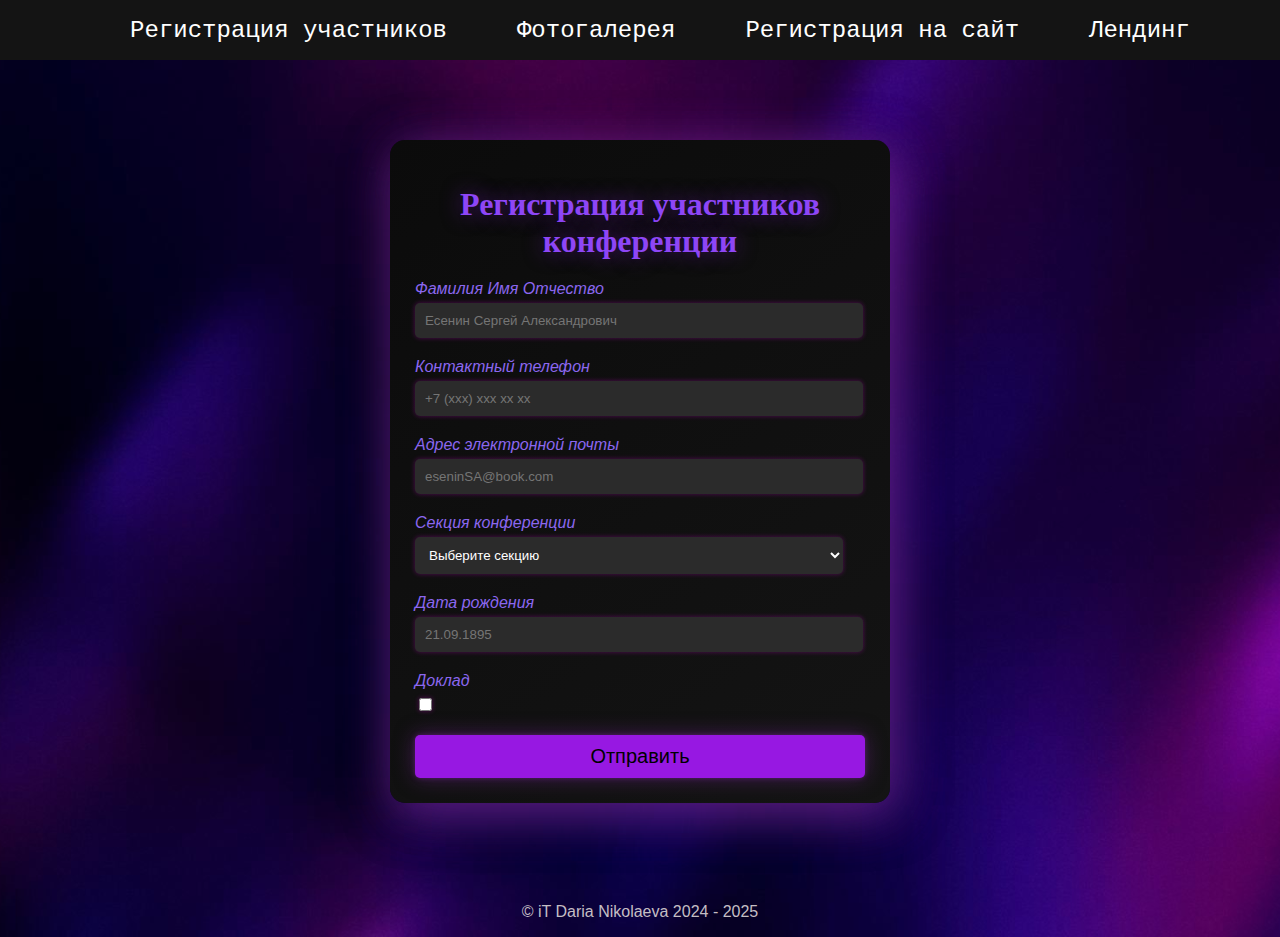
<file: index.html>
<!DOCTYPE html>
<html lang="ru">
<head>
    <meta charset="UTF-8">
    <meta name="viewport" content="width=device-width, initial-scale=1.0">
    <link rel="shortcut icon" href="Ико.png">
    <title>Регистрация участников конференции</title>
    <style>
        body {
            font-family: 'Arial', sans-serif;
            background-color: #1c1c1c;
            color: #ffffff;
            height: 100%;
            display: flex;
            justify-content: center;
            align-items: center;
            flex-direction: column;
            background-image: url(./Фон5.jpg);
            background-size: cover;
            background-position: center;
            margin: 0;
        }

        .nav-bar {
            width: 100%;
            height: 60px;
            background: #141414;
            display: flex;
            justify-content: center;
            align-items: center;
            position: fixed;
            top: 0;
            left: 0;
            z-index: 3;
            font-size: 16px;
        }

        .nav-links-desktop {
            list-style: none;
            display: flex;
            margin: 0;
        }

        .nav-links-desktop a {
            color: #fff;
            text-decoration: none;
            margin: 0 35px;
            font-size: 18pt;
            font-family: 'Courier New', Courier, monospace;
            font-weight: 500;
        }

        .nav-links-desktop a:hover {
            color: #918d8d;
        }

        .form-container {
            background: linear-gradient(145deg, #0b0b0b, #141414);
            border-radius: 15px;
            padding: 25px;
            box-shadow: 5px 10px 50px rgba(119, 38, 153, 0.5), 5px 10px 50px rgba(119, 38, 153, 0.5);
            width: 450px;
            text-align: center;
            margin-top: 140px;
        }

        h1 {
            color: #8e46f6;
            text-shadow: 0 0 20px #491572;
            margin-bottom: 20px;
            font-family: "Edu AU VIC WA NT Hand", cursive;
        }

        .form-group {
            margin-bottom: 20px;
            text-align: left;
        }

        .form-group label {
            display: block;
            margin-bottom: 5px;
            color: #8b67ef;
            font-style: italic;
        }

        .form-group input, .form-group select {
            width: 95%;
            padding: 10px;
            border: none;
            border-radius: 5px;
            background-color: #2b2b2b;
            color: #ffffff;
            transition: 0.3s;
            box-shadow: 0 0 5px rgba(225, 5, 225, 0.321);
        }

        .form-group input:focus, .form-group select:focus {
            outline: none;
            box-shadow: 0 0 8px #ce05dc, 0 0 8px #0e08d2;
        }

        .form-group input[type="checkbox"] {
            width: auto;
        }

        .btn {
            background-color: #9718e2;
            font-size: 15pt;
            font-weight: 500;
            color: #000;
            border: none;
            border-radius: 5px;
            padding: 10px;
            cursor: pointer;
            transition: background-color 0.3s;
            width: 100%;
            box-shadow: 0 0 5px rgba(119, 38, 153, 0.5), 0 0 20px rgba(119, 38, 153, 0.5);
        }

        .btn:hover {
            background-color: #8221d2;
            box-shadow: 0 0 5px rgba(45, 85, 242, 0.321), 0 0 5px rgba(45, 85, 242, 0.321);
        }

        .error {
            color: #ff6666;
            font-size: 0.9em;
            margin-top: 5px;
            margin-bottom: 15px;
        }
        .bottom-text {
        text-align: center;
        color: #c4bec4;
        margin-top: 100px;
        }
    </style>
</head>
<body>
    <div class="nav-bar">
        <ul class="nav-links-desktop">
            <a href="index.html">Регистрация участников</a>
            <a href="2.html">Фотогалерея</a>
            <a href="3.html">Регистрация на сайт</a>
            <a href="indexx.html">Лендинг</a>
        </ul>
    </div>

    <div class="form-container">
        <h1>Регистрация участников конференции</h1>
        <form id="registration-form">
            <div class="form-group">
                <label for="ФИО">Фамилия Имя Отчество</label>
                <input type="text" id="ФИО" name="ФИО" placeholder="Есенин Сергей Александрович" required>
                <div class="error" id="fullNameError"></div>
            </div>
            <div class="form-group">
                <label for="Телефон">Контактный телефон</label>
                <input type="tel" id="Телефон" name="Телефон" placeholder="+7 (xxx) xxx xx xx" required>
                <div class="error" id="phoneError"></div>
            </div>
            <div class="form-group">
                <label for="Email">Адрес электронной почты</label>
                <input type="Email" id="Email" name="Email" placeholder="eseninSA@book.com" required>
                <div class="error" id="emailError"></div>
            </div>
            <div class="form-group">
                <label for="Секция конференции">Секция конференции</label>
                <select id="Секция конференции" name="Секция конференции" required>
                    <option value="">Выберите секцию</option>
                    <option value="Математика">Математика</option>
                    <option value="Физика">Физика</option>
                    <option value="Информатика">Информатика</option>
                </select>
                <div class="error" id="sectionError"></div>
            </div>
            <div class="form-group">
                <label for="Дата рождения">Дата рождения</label>
                <input type="text" id="Дата рождения" name="Дата рождения" placeholder="21.09.1895">
            </div>
            <div class="form-group">
                <label for="Доклад">Доклад</label>
                <input type="checkbox" id="Доклад" name="Доклад">
            </div>
            <div class="form-group" id="topic-container" style="display: none;">
                <label for="Тема доклада">Тема доклада</label>
                <input type="text" id="Тема доклада" name="Тема доклада">
            </div>
            <button type="submit" class="btn">Отправить</button>
        </form>
    </div>

    <script>
        document.getElementById('Доклад').addEventListener('change', function() {
            const topicContainer = document.getElementById('topic-container');
            topicContainer.style.display = this.checked ? 'block' : 'none';
        });

        document.getElementById('registration-form').addEventListener('submit', function(event) {
            event.preventDefault();
            // Здесь можно добавить логику валидации и отправки данных
        });
    </script>
    <p class="bottom-text">&copy; iT Daria Nikolaeva 2024 - 2025</p>
</body>
</html>
</file>
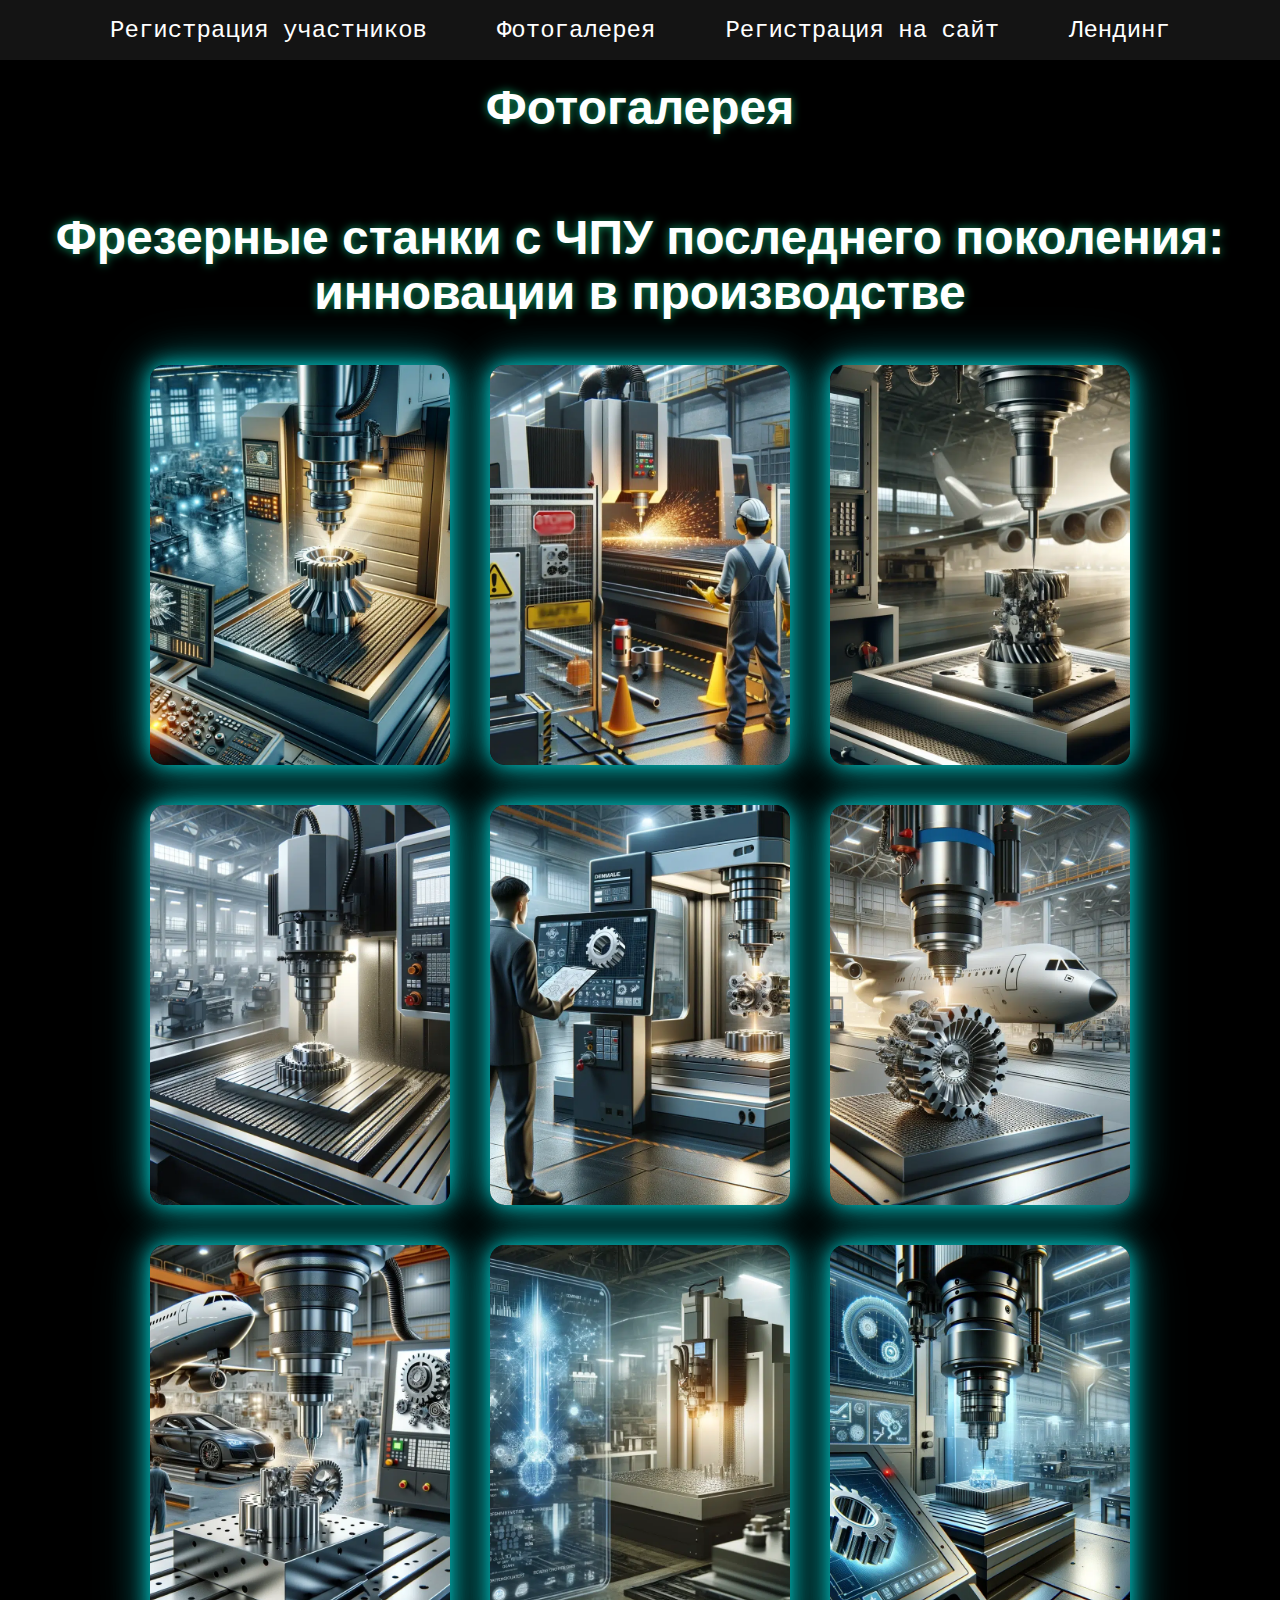
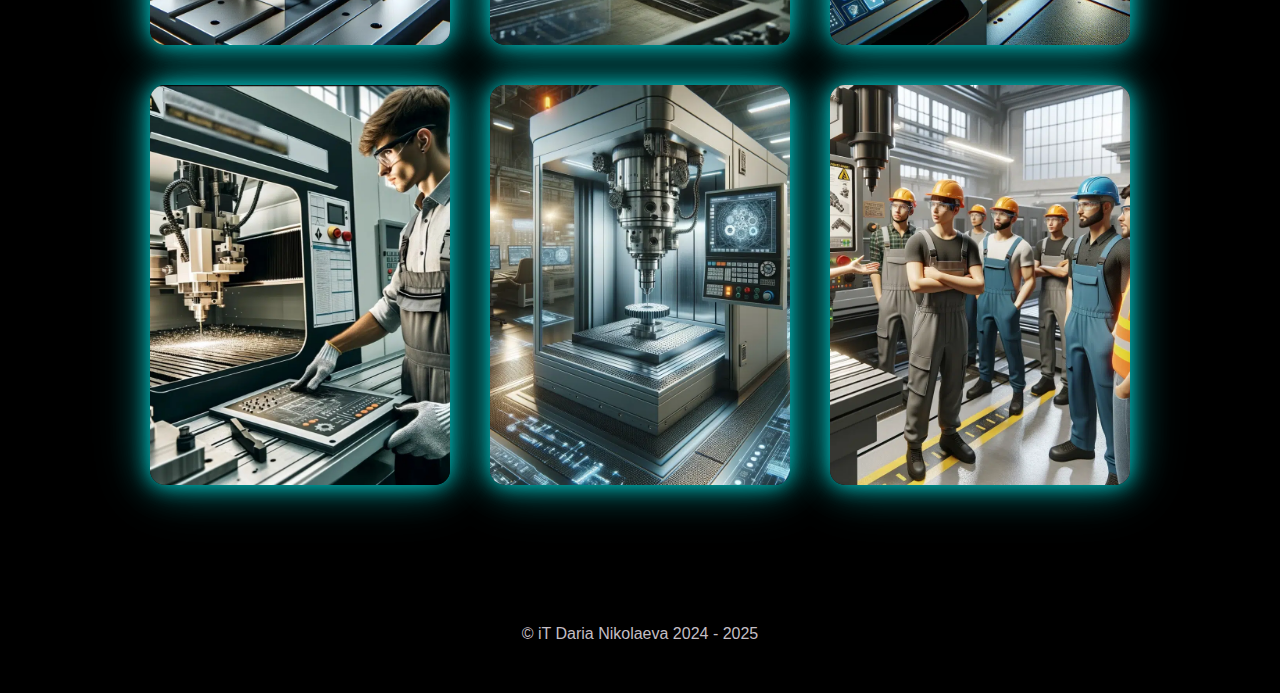
<file: 2.html>
<!DOCTYPE html>
<html lang="ru">
<head>
    <meta charset="UTF-8">
    <meta name="viewport" content="width=device-width, initial-scale=1.0">
    <link rel="shortcut icon" href="Иконка.png">
    <title>Фотогалерея CNC</title>
    <link rel="stylesheet" href="2.css">
    <script src="2.js"></script>
</head>
<body>
    <div class="nav-bar">
        <ul class="nav-links-desktop">
            <a href="index.html">Регистрация участников</a>
            <a href="2.html">Фотогалерея</a>
            <a href="3.html">Регистрация на сайт</a>
            <a href="indexx.html">Лендинг</a>
        </ul>
    </div>

    <h1>Фотогалерея</h1>
    <h1>Фрезерные станки с ЧПУ последнего поколения: инновации в производстве</h1>
        <div class="gallery">
        <div class="photo" onclick="openModal(0)">
            <img src="1.webp" alt="Фото">
        </div>
        <div class="photo" onclick="openModal(1)">
            <img src="11.webp" alt="Фото11">
        </div>
        <div class="photo" onclick="openModal(2)">
            <img src="3.webp" alt="Фото3">
        </div>
        <div class="photo" onclick="openModal(3)">
            <img src="4.webp" alt="Фото4">
        </div>
        <div class="photo" onclick="openModal(4)">
            <img src="5.webp" alt="Фото5">
        </div>
        <div class="photo" onclick="openModal(5)">
            <img src="6.webp" alt="Фото6">
        </div>
        <div class="photo" onclick="openModal(6)">
            <img src="7.webp" alt="Фото7">
        </div>
        <div class="photo" onclick="openModal(7)">
            <img src="8.webp" alt="Фото8">
        </div>
        <div class="photo" onclick="openModal(8)">
            <img src="9.webp" alt="Фото9">
        </div>
        <div class="photo" onclick="openModal(9)">
            <img src="10.webp" alt="Фото10">
        </div>
        <div class="photo" onclick="openModal(10)">
            <img src="2.webp" alt="Фото2">
        </div>
        <div class="photo" onclick="openModal(11)">
            <img src="12.webp" alt="Фото12">
    </div>

    <!-- Модальное окно -->
    <div id="modal" class="modal">
        <span class="close" onclick="closeModal()">&times;</span>
        <img class="modal-content" id="modalImg">
        <div class="modal-controls">
            <span class="prev" onclick="changePhoto(-1)">&#10094;</span>
            <span class="next" onclick="changePhoto(1)">&#10095;</span>
        </div>
    </div>
    <p class="bottom-text">&copy; iT Daria Nikolaeva 2024 - 2025</p>
</body>
</html>
</file>
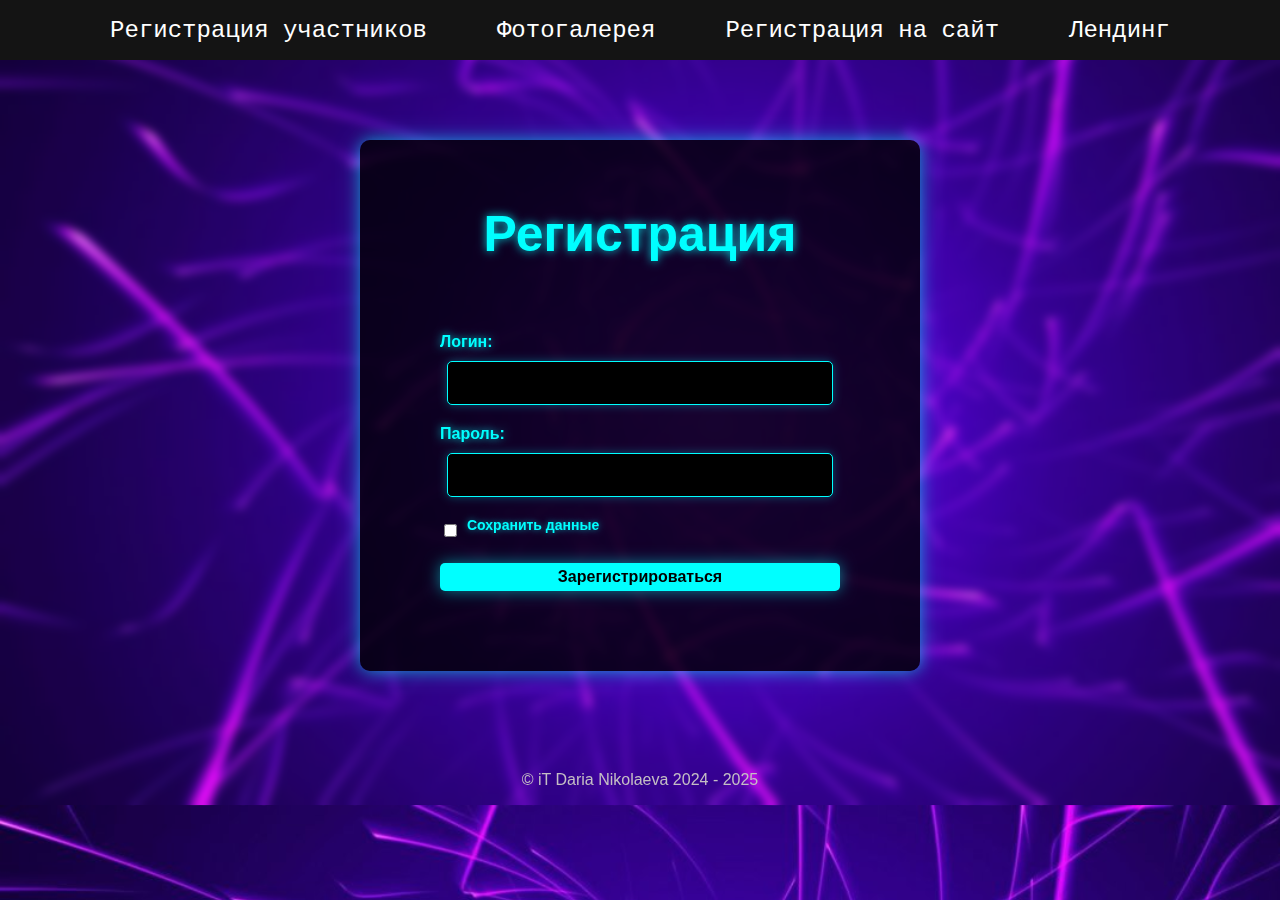
<file: 3.html>
<!DOCTYPE html>
<html lang="ru">
<head>
    <meta charset="UTF-8">
    <meta name="viewport" content="width=device-width, initial-scale=1.0">
    <title>Регистрация и Вход - Неоновый Стиль</title>
    <style>
        /* Общие стили для неонового стиля */
        body {
            font-family: 'Arial', sans-serif;
            background-color: #000;
            color: #fff;
            display: flex;
            flex-direction: column;
            justify-content: center;
            align-items: center;
            height: 100%;
            margin: 0;
            background-image: url(./1.jpg);
            background-size: cover;
            backdrop-filter: blur(5px);
        }

        .form-container {
            background: rgba(0, 0, 0, 0.8);
            padding: 80px;
            border-radius: 10px;
            box-shadow: 0 0 15px rgba(0, 255, 255, 0.5), 0 0 30px rgba(0, 255, 255, 0.2);
            width: 400px;
            text-align: center;
            margin-top: 140px;
        }

        h2 {
            color: #0ff;
            text-shadow: 0 0 10px rgba(0, 255, 255, 0.8);
            margin-bottom: 70px;
            font-size: 50px;
            margin-top: -15px;
        }

        label {
            display: block;
            text-align: left;
            margin-bottom: 10px;
            font-weight: bold;
            color: #0ff;
            text-shadow: 0 0 8px rgba(0, 255, 255, 0.8);
        }

        input[type="text"], input[type="password"] {
            width: 90%;
            padding: 12px;
            margin-bottom: 20px;
            border: 1px solid #0ff;
            border-radius: 5px;
            background: #000;
            color: #0ff;
            font-size: 16px;
            box-shadow: 0 0 10px rgba(0, 255, 255, 0.3);
            transition: all 0.3s ease;
        }

        input[type="text"]:focus, input[type="password"]:focus {
            outline: none;
            border-color: #00ffcc;
            box-shadow: 0 0 15px #00ffcc;
        }

        .checkbox-container {
            display: flex;
            align-items: center;
            justify-content: left;
            margin-bottom: 20px;
        }

        .checkbox-container input {
            margin-right: 10px;
        }

        .checkbox-container label {
            font-size: 14px;
            color: #0ff;
            text-shadow: 0 0 6px rgba(0, 255, 255, 0.6);
        }

        button {
            width: 100%;
            padding: 5px;
            border: none;
            background-color: #0ff;
            color: #000;
            font-size: 16px;
            font-weight: bold;
            border-radius: 5px;
            cursor: pointer;
            box-shadow: 0 0 15px rgba(0, 255, 255, 0.5);
            transition: all 0.3s ease;
        }

        button:hover {
            background-color: #00ffcc;
            box-shadow: 0 0 20px rgba(0, 255, 255, 0.8);
        }

        .message {
            color: #1aff00;
            font-size: 14px;
            text-shadow: 0 0 8px rgba(255, 0, 102, 0.8);
            margin: 5%;
        }

        /* Анимация для более неонового эффекта */
        @keyframes neonGlow {
            0%, 100% {
                box-shadow: 0 0 5px #1f0a88, 0 0 5px #750ea5, 0 0 25px #780aa7, 0 0 5px #230396;
            }
            50% {
                box-shadow: 0 0 5px #1f0a88, 0 0 5px #750ea5, 0 0 25px #780aa7, 0 0 5px #230396;
            }
        }

        button {
            animation: neonGlow 1.5s infinite alternate;
        }

        /* Стили для навбара */
        .nav-bar {
            width: 100%;
            height: 60px;
            background: #141414;
            display: flex;
            justify-content: center;
            align-items: center;
            position: fixed;
            top: 0;
            left: 0;
            z-index: 3;
            font-size: 16px;
        }

        .nav-links-desktop {
            list-style: none;
            display: inline-flex;
            padding: 0;
        }

        .nav-links-desktop a {
            color: #fff;
            text-decoration: none;
            margin: 0 35px;
            font-size: 18pt;
            font-family: 'Courier New', Courier, monospace;
            font-weight: 500;
        }
        
        .nav-links-desktop a:hover {
            color: #00ffcc;
        }

        .bottom-text {
        text-align: center;
        color: #c4bec4;
        margin-top: 100px;
        }
    </style>
</head>
<body>
    <div class="nav-bar">
        <ul class="nav-links-desktop">
            <a href="index.html">Регистрация участников</a>
            <a href="2.html">Фотогалерея</a>
            <a href="3.html">Регистрация на сайт</a>
            <a href="indexx.html">Лендинг</a>
        </ul>
    </div>

    <div id="registration-form" class="form-container">
        <h2>Регистрация</h2>
        <form onsubmit="registerUser(event)">
            <label for="login">Логин:</label>
            <input type="text" id="login" required pattern="[A-Za-z0-9_-]+">

            <label for="password">Пароль:</label>
            <input type="password" id="password" required minlength="6">

            <div class="checkbox-container">
                <input type="checkbox" id="remember" name="remember">
                <label for="remember">Сохранить данные</label>
            </div>

            <div class="message" id="register-message"></div>

            <button type="submit">Зарегистрироваться</button>
        </form>
    </div>

    <!-- Логика формы входа, страницы сообщений и т.д. -->
    <script>
        let users = [];

        function isLoginUnique(login) {
            return !users.some(user => user.login === login);
        }

        function registerUser(event) {
            event.preventDefault();
            const login = document.getElementById('login').value;
            const password = document.getElementById('password').value;
            const remember = document.getElementById('remember').checked;
            const message = document.getElementById('register-message');

            if (isLoginUnique(login)) {
                users.push({ login, password });
                if (remember) {
                    localStorage.setItem('users', JSON.stringify(users));
                }
                message.textContent = 'Регистрация прошла успешно! Идет переход на страницу входа';
                setTimeout(showLoginForm, 1000);
            } else {
                message.textContent = 'Пользователь с таким логином уже существует!';
            }
        }

        function showLoginForm() {
            document.getElementById('registration-form').style.display = 'none';
            // Логика для отображения формы входа
        }

        window.onload = function() {
            const savedUsers = localStorage.getItem('users');
            if (savedUsers) {
                users = JSON.parse(savedUsers);
            }
        };
    </script>
    <p class="bottom-text">&copy; iT Daria Nikolaeva 2024 - 2025</p>
</body>
</html>
</file>
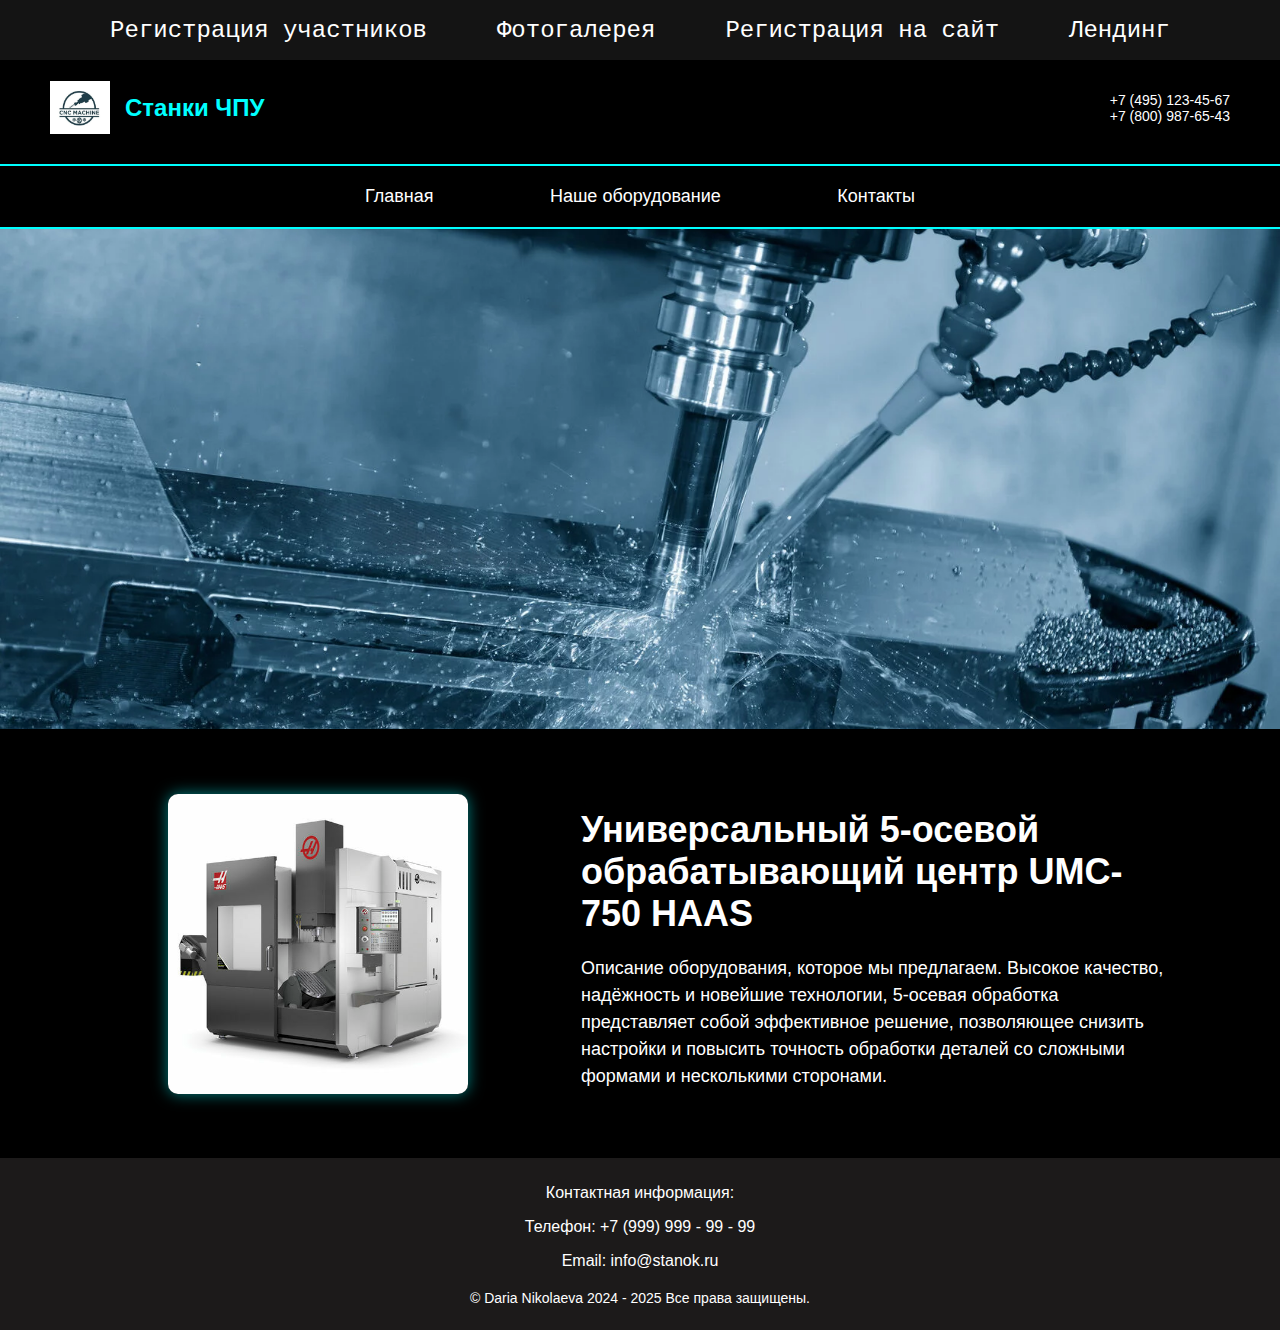
<file: indexx.html>
<!DOCTYPE html>
<html lang="ru">
<head>
    <meta charset="UTF-8">
    <meta name="viewport" content="width=device-width, initial-scale=1.0">
    <link rel="shortcut icon" href="logo.jpg">
    <title>Лейдинг</title>
    <style>
        /* Общие стили для страницы */
        body {
            font-family: 'Arial', sans-serif;
            margin: 0;
            padding: 0;
            background-color: #000;
            color: #fff;
        }

        /* Шапка сайта */
        .header {
            display: flex;
            justify-content: space-between;
            align-items: center;
            padding: 30px 50px;
            background-color: rgba(0, 0, 0, 0.8);
            border-bottom: 2px solid #0ff;
            margin-top: 4%;
        }

        .logo {
            display: flex;
            align-items: center;
        }

        .logo img {
            width: 60px;
            height: 53px;
            margin-right: 15px;
        }

        .logo h1 {
            color: #0ff;
            margin: 0;
            font-size: 24px;
        }

        .contacts {
            text-align: right;
        }

        .contacts p {
            margin: 0;
            font-size: 14px;
        }

        /* Навигация */
        .banner {
            background-color: rgba(0, 0, 0, 0.9);
            padding: 20px 0;
            text-align: center;
            background-color: rgba(0, 0, 0, 0.8);
            border-bottom: 2px solid #0ff;
            margin-top: 0%;
        }

        .banner-nav {
            list-style: none;
            padding: 0;
            margin: 0;
        }

        .banner-nav li {
            display: inline-block;
            margin: 0 16px;
        }

        .banner-nav a {
            color: #fff;
            text-decoration: none;
            font-size: 18px;
            padding: 10px 40px;
            font-weight: 100;
        }

        .banner-nav a:hover {
            color: #9e99998f;
        }

        /* Блок с изображением во всю ширину */
        .image-block {
            width: 100%;
            height: 500px;
            background: url('./baner.jpg') no-repeat center center;
            background-size: cover;
            position: relative;
        }

        /* Блок с изображением и текстом */
        .info-block {
            display: flex;
            justify-content: space-between;
            padding: 50px;
            align-items: center;
            background-color: rgba(0, 0, 0, 0.9);
        }

        .info-block img {
            width: 300px;
            height: 300px;
            border-radius: 10px;
            box-shadow: 0 0 15px rgba(0, 255, 255, 0.5);
            margin-left: 10%;
        }

        .info-text {
            max-width: 50%;
            color: #fff;
            text-align: left;
            padding-left: 20px;
            margin-right: 5%;
        }

        .info-text h2 {
            font-size: 36px;
            margin-bottom: 20px;
        }

        .info-text p {
            font-size: 18px;
            line-height: 1.5;
        }

        /* Стили для навбара */
        .nav-bar {
            width: 100%;
            height: 60px;
            background: #141414;
            display: flex;
            justify-content: center;
            align-items: center;
            position: fixed;
            top: 0;
            left: 0;
            z-index: 3;
            font-size: 16px;
        }

        .nav-links-desktop {
            list-style: none;
            display: inline-flex;
            padding: 0;
        }

        .nav-links-desktop a {
            color: #fff;
            text-decoration: none;
            margin: 0 35px;
            font-size: 18pt;
            font-family: 'Courier New', Courier, monospace;
            font-weight: 500;
        }
        
        .nav-links-desktop a:hover {
            color: #00ffcc;
        }
    </style>
</head>
<body>
    <div class="nav-bar">
        <ul class="nav-links-desktop">
            <a href="index.html">Регистрация участников</a>
            <a href="2.html">Фотогалерея</a>
            <a href="3.html">Регистрация на сайт</a>
            <a href="indexx.html">Лендинг</a>
        </ul>
    </div>

    <!-- Шапка сайта -->
    <div class="header">
        <div class="logo">
            <img src="logo.jpg" alt="Логотип">
            <h1>Станки ЧПУ</h1>
        </div>
        <div class="contacts">
            <p>+7 (495) 123-45-67</p>
            <p>+7 (800) 987-65-43</p>
        </div>
    </div>

    <!-- Баннер с навигацией -->
    <div class="banner">
        <ul class="banner-nav">
            <li><a href="#home">Главная</a></li>
            <li><a href="#equipment">Наше оборудование</a></li>
            <li><a href="#contacts">Контакты</a></li>
        </ul>
    </div>

    <!-- Блок с изображением во всю ширину -->
    <div class="image-block"></div>

    <!-- Информационный блок с фото -->
    <div class="info-block">
        <img src="stanok.jpg" alt="Фото оборудования">
        <div class="info-text">
            <h2>Универсальный 5-осевой обрабатывающий центр UMC-750 HAAS</h2>
            <p>Описание оборудования, которое мы предлагаем. Высокое качество, надёжность и новейшие технологии, 5-осевая обработка представляет собой эффективное решение, позволяющее снизить настройки и повысить точность обработки деталей со сложными формами и несколькими сторонами.</p>
        </div>
    </div>

    <!-- Подвал сайта -->
<footer style="background-color: rgba(53, 50, 50, 0.527); padding: 10px 0; color: #fff; text-align: center;">
    
    <div style="margin-bottom: 20px;">
        <p style="font-size: 16px;">Контактная информация:</p>
        <p>Телефон: +7 (999) 999 - 99 - 99</p>
        <p>Email: info@stanok.ru</p>
    </div>
    <div>
        <p style="font-size: 14px;">&copy; Daria Nikolaeva 2024 - 2025 Все права защищены.</p>
    </div>
</footer>
</body>
</html>
</file>
<file: 2.css>
* {
    margin: 0;
    padding: 0;
    box-sizing: border-box;
}

body {
    font-family:'Trebuchet MS', 'Lucida Sans Unicode', 'Lucida Grande', 'Lucida Sans', Arial, sans-serif;
    background-color: #000;
    color: #fff;
    display: flex;
    justify-content: center;
    align-items: center;
    min-height: 100vh;
    flex-direction: column;
    padding: 20px;
    
}

h1 {
    font-size: 3rem;
    color: #fff;
    text-shadow: 0 0 10px rgba(21, 221, 144, 0.7);
    margin-bottom: 15px;
    text-align: center;
    margin-top: 60px;
}

.gallery {
    display: flex;
    gap: 40px;
    flex-wrap: wrap;
    justify-content: center;
    margin: 30px; 
}

.photo {
    position: relative;
    width: 300px;
    height: 400px;
    overflow: hidden;
    border-radius: 15px;
    box-shadow: 0 0 20px rgba(0, 255, 255, 0.7), 0 0 40px rgba(0, 255, 255, 0.4), 0 0 60px rgba(0, 255, 255, 0.2);
    transition: transform 0.5s ease, box-shadow 0.5s ease;
    cursor: pointer;
    
}

.photo img {
    width: 100%;
    height: 100%;
    object-fit: cover;
    transition: transform 0.5s ease;
    font-size: small;
}

.photo:hover {
    transform: scale(1.05);
    box-shadow: 0 0 30px rgba(0, 255, 255, 0.9), 0 0 60px rgba(0, 255, 255, 0.6), 0 0 90px rgba(0, 255, 255, 0.3);
}

.photo:hover img {
    transform: scale(1.1);
}

/* Стили для модального окна */
.modal {
    display: none;
    position: fixed;
    z-index: 1000;
    left: 0;
    top: 0;
    width: 100%;
    height: 100%;
    background-color: rgba(0, 0, 0, 0.9);
    justify-content: center;
    align-items: center;
}

.modal-content {
    max-width: 80%;
    max-height: 80%;
    border-radius: 10px;
}

.close {
    position: absolute;
    top: 20px;
    right: 20px;
    font-size: 40px;
    color: #fff;
    cursor: pointer;
}

.modal-controls {
    position: absolute;
    top: 50%;
    width: 100%;
    display: flex;
    justify-content: space-between;
    align-items: center;
}

.prev, .next {
    font-size: 60px;
    color: white;
    cursor: pointer;
    padding: 10px;
}

.prev:hover, .next:hover {
    color: #0ff;
    text-shadow: 0 0 20px #0ff;
}

/* Стили для навбара */
.nav-bar {
    width: 100%;
    height: 60px;
    background: #141414;
    display: flex;
    justify-content: center;
    align-items: center;
    position: fixed;
    top: 0;
    left: 0;
    z-index: 3;
    font-size: 16px;
}

.nav-links-desktop {
    list-style: none;
    display: inline-flex;
    padding: 0;
}

.nav-links-desktop a {
    color: #fff;
    text-decoration: none;
    margin: 0 35px;
    font-size: 18pt;
    font-family: 'Courier New', Courier, monospace;
    font-weight: 500;
}
.nav-links-desktop a:hover {
    color: #00ffcc;
}

.bottom-text {
    text-align: center;
    color: #c4bec4;
    margin-top: 100px;
}
</file>
